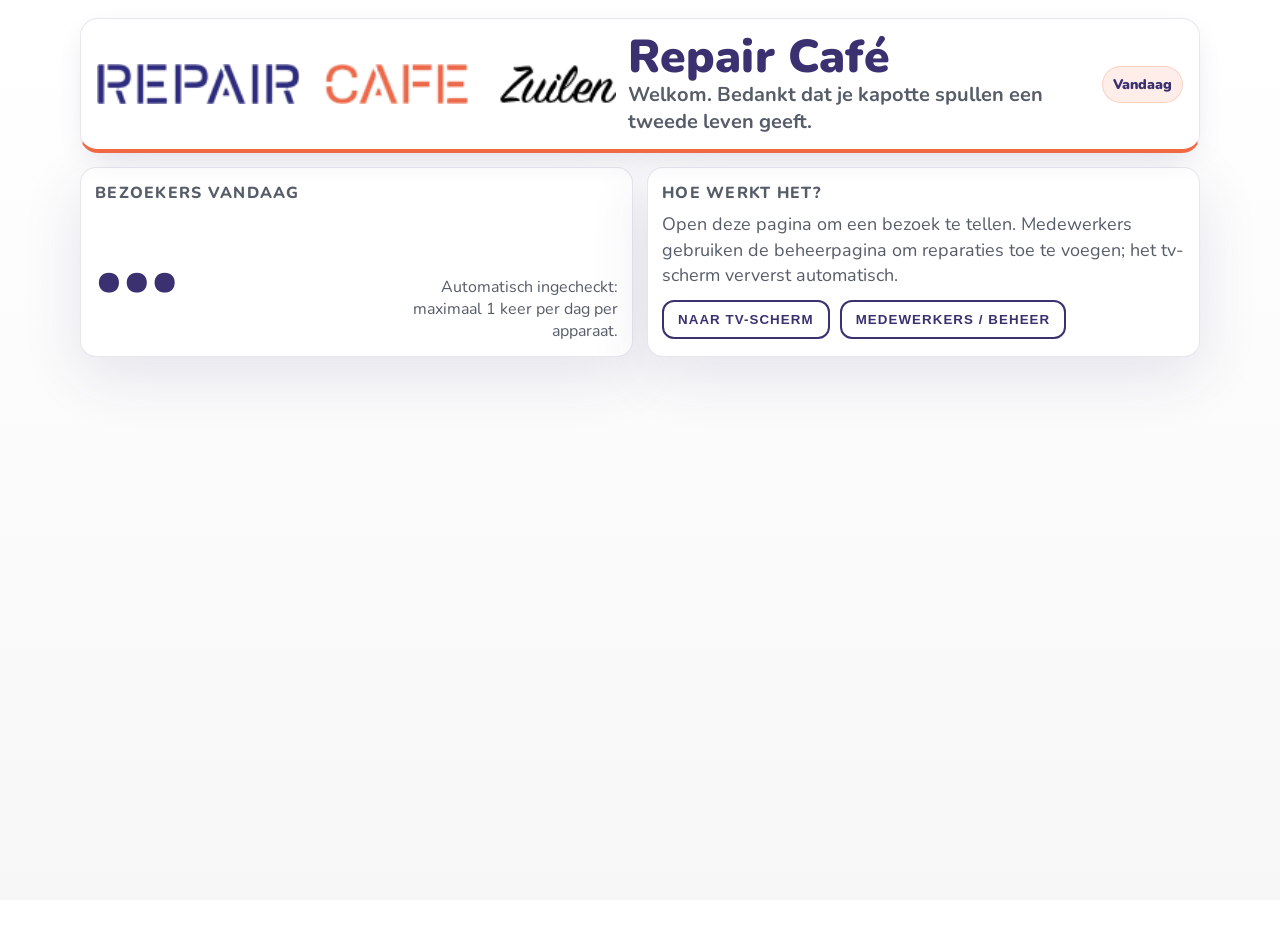
<file: index.html>
<!doctype html>
<html lang="nl">
  <head>
    <meta charset="utf-8" />
    <meta name="viewport" content="width=device-width, initial-scale=1" />
    <title>Repair Café - Bezoekers</title>
    <link rel="preconnect" href="https://fonts.googleapis.com" />
    <link rel="preconnect" href="https://fonts.gstatic.com" crossorigin />
    <link
      href="https://fonts.googleapis.com/css2?family=Nunito:wght@400;700;800;900&display=swap"
      rel="stylesheet"
    />
    <link rel="stylesheet" href="./styles.css" />
  </head>
  <body>
    <div class="wrap">
      <div class="topbar">
        <div class="brand">
          <img class="logo" src="./assets/img/repaircafexneworig.png" alt="Repair Café Zuilen logo" />
          <div>
            <h1 class="title fontLead">Repair Café</h1>
            <p class="subtitle" id="subtitleText">Welkom. Bedankt dat je kapotte spullen een tweede leven geeft.</p>
          </div>
        </div>
        <div class="chip" id="dayChip">Vandaag</div>
      </div>

      <div class="grid2">
        <div class="panel">
          <div class="kpiLabel" id="visitorsLabel">Bezoekers vandaag</div>
          <div class="kpiRow">
            <div class="fontLead kpiValue" id="visitorCount">…</div>
            <div class="muted" id="checkinHelp" style="max-width: 240px; text-align: right">
              Automatisch ingecheckt: maximaal 1 keer per dag per apparaat.
            </div>
          </div>
        </div>

        <div class="panel">
          <div class="kpiLabel" id="howItWorksLabel">Hoe werkt het?</div>
          <div class="muted" id="howItWorksBody" style="font-size: 18px; line-height: 1.4">
            Open deze pagina om een bezoek te tellen. Medewerkers gebruiken de beheerpagina om
            reparaties toe te voegen; het tv-scherm ververst automatisch.
          </div>
          <div style="margin-top: 12px" class="btnRow">
            <a href="./display.html" id="displayLink"><button type="button" id="displayBtn">Naar tv-scherm</button></a>
            <a href="./admin.html" id="adminLink"><button type="button" id="adminBtn">Medewerkers / Beheer</button></a>
          </div>
        </div>
      </div>

      <div class="errorBox" id="errorBox" style="display: none"></div>
    </div>

    <script type="module">
      import {
        fetchVisitorCountToday,
        getEffectiveRepairDay,
        getUiLanguage,
        setUiLanguage,
        upsertVisitOncePerDay,
      } from "./lib.js";

      const errorBox = document.getElementById("errorBox");
      const visitorCountEl = document.getElementById("visitorCount");
      const dayChip = document.getElementById("dayChip");
      const lang = getUiLanguage();
      const isEnglish = lang === "en";

      function withLang(url) {
        return isEnglish ? `${url}?lang=en` : url;
      }

      document.documentElement.lang = lang;
      document.title = isEnglish ? "Repair Cafe - Visitors" : "Repair Café - Bezoekers";
      document.getElementById("subtitleText").textContent = isEnglish
        ? "Welcome. Thanks for bringing broken items back to life."
        : "Welkom. Bedankt dat je kapotte spullen een tweede leven geeft.";
      document.getElementById("visitorsLabel").textContent = isEnglish ? "Visitors today" : "Bezoekers vandaag";
      document.getElementById("checkinHelp").textContent = isEnglish
        ? "Checked in automatically: max once per day per device."
        : "Automatisch ingecheckt: maximaal 1 keer per dag per apparaat.";
      document.getElementById("howItWorksLabel").textContent = isEnglish ? "How it works" : "Hoe werkt het?";
      document.getElementById("howItWorksBody").textContent = isEnglish
        ? "Open this page to count a visit. Staff use the admin page to add repairs; the TV screen refreshes automatically."
        : "Open deze pagina om een bezoek te tellen. Medewerkers gebruiken de beheerpagina om reparaties toe te voegen; het tv-scherm ververst automatisch.";
      document.getElementById("displayBtn").textContent = isEnglish ? "Go to TV screen" : "Naar tv-scherm";
      document.getElementById("adminBtn").textContent = isEnglish ? "Staff / Admin" : "Medewerkers / Beheer";
      document.getElementById("displayLink").href = withLang("./display.html");
      document.getElementById("adminLink").href = withLang("./admin.html");

      function showError(message) {
        errorBox.style.display = "block";
        errorBox.textContent = message;
      }

      async function main() {
        const params = new URLSearchParams(location.search);
        const noVisit = params.get("novisit") === "1" || params.get("novisit") === "true";

        const visitDay = getEffectiveRepairDay();
        dayChip.textContent = isEnglish
          ? `Today (${visitDay})${noVisit ? " • no-visit" : ""}`
          : `Vandaag (${visitDay})${noVisit ? " • geen-bezoek" : ""}`;

        try {
          // Auto view mode: insert visit on page open (safely limited to once/day per device).
          if (!noVisit) {
            await upsertVisitOncePerDay(visitDay);
          }
          const count = await fetchVisitorCountToday(visitDay);
          visitorCountEl.textContent = String(count);
        } catch (e) {
          showError(
            isEnglish
              ? "Could not load visitor count. Check `config.js` for Supabase URL/anon key and verify database tables exist."
              : "Kon het aantal bezoekers niet laden. Controleer of `config.js` de juiste Supabase URL en anon key bevat, en of de databasetabellen bestaan."
          );
          // eslint-disable-next-line no-console
          console.error(e);
        }
      }

      function toggleLang() {
        const newLang = isEnglish ? "nl" : "en";
        setUiLanguage(newLang);
        location.search = `?lang=${newLang}`;
      }
      
      // Add a language toggle to the topbar
      const topbarActions = document.createElement("div");
      topbarActions.className = "topbarActions";
      
      const langBtn = document.createElement("button");
      langBtn.className = "primary";
      langBtn.style.padding = "5px 15px";
      langBtn.textContent = isEnglish ? "🇳🇱 NL" : "🇬🇧 EN";
      langBtn.onclick = () => {
        const newLang = isEnglish ? "nl" : "en";
        setUiLanguage(newLang);
        window.location.search = `?lang=${newLang}`;
      };
      
      topbarActions.appendChild(langBtn);
      document.querySelector(".topbar").appendChild(topbarActions);
  </body>
</html>
</file>
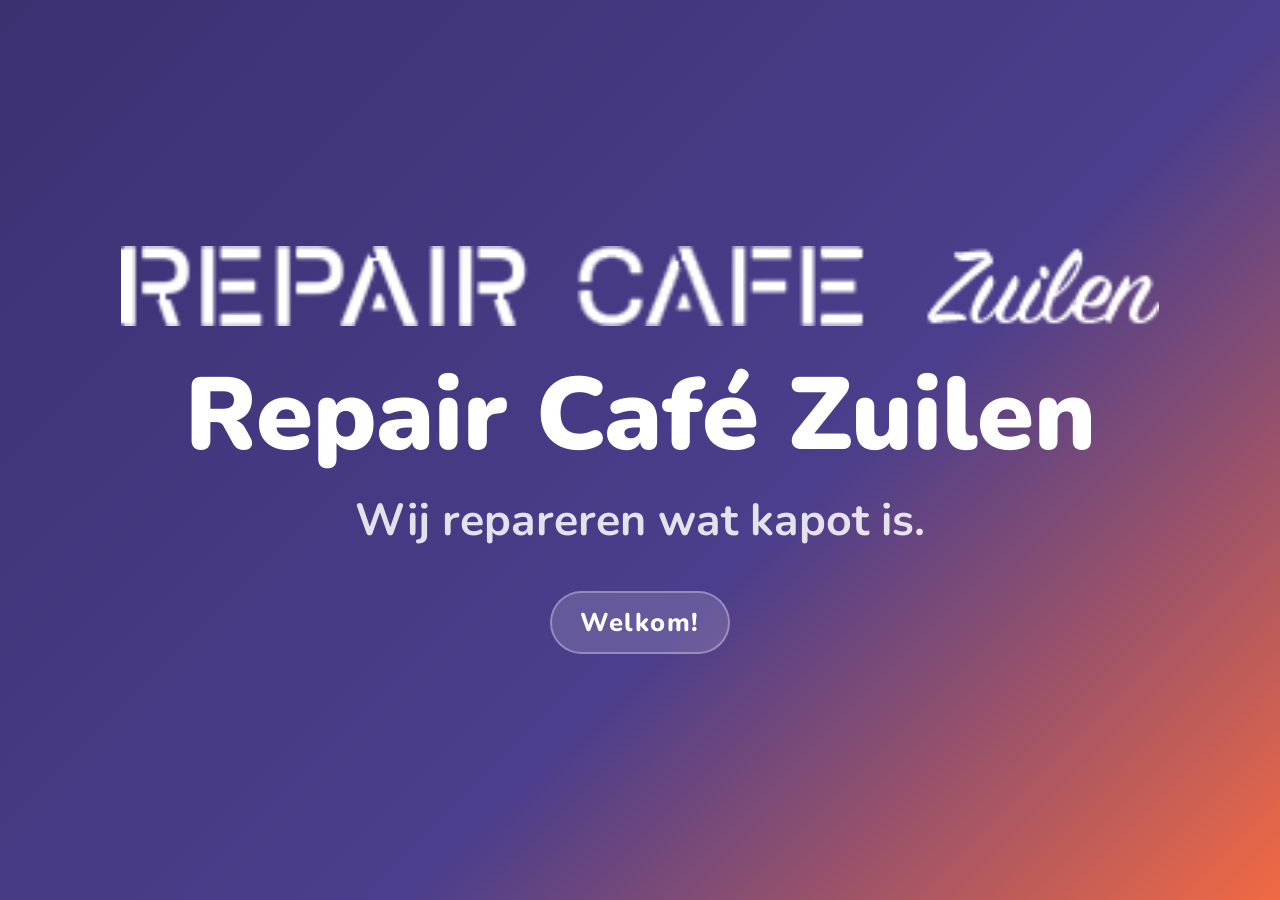
<file: slide-example.html>
<!doctype html>
<html lang="nl">
  <head>
    <meta charset="utf-8" />
    <meta name="viewport" content="width=device-width, initial-scale=1" />
    <title>Slide</title>
    <link href="https://fonts.googleapis.com/css2?family=Nunito:wght@400;700;800;900&display=swap" rel="stylesheet" />
    <style>
      * { margin: 0; padding: 0; box-sizing: border-box; }
      body {
        font-family: 'Nunito', sans-serif;
        background: linear-gradient(135deg, #3b3171 0%, #4b3e8c 60%, #f16943 100%);
        height: 100vh;
        display: flex;
        flex-direction: column;
        align-items: center;
        justify-content: center;
        color: #fff;
        text-align: center;
        padding: 40px;
      }
      .logo-wrap { margin-bottom: 32px; }
      .logo-wrap img { height: 80px; filter: brightness(0) invert(1); }
      h1 { font-size: clamp(48px, 8vw, 120px); font-weight: 900; line-height: 1; margin-bottom: 24px; }
      p  { font-size: clamp(24px, 3.5vw, 48px); font-weight: 700; opacity: 0.85; }
      .tag {
        margin-top: 40px;
        background: rgba(255,255,255,0.15);
        border: 2px solid rgba(255,255,255,0.3);
        border-radius: 999px;
        padding: 12px 28px;
        font-size: clamp(16px, 2vw, 28px);
        font-weight: 800;
        letter-spacing: 0.06em;
      }
    </style>
  </head>
  <body>
    <div class="logo-wrap">
      <img src="./assets/img/repaircafexneworig.png" alt="Repair Café Zuilen" />
    </div>
    <h1>Repair Café Zuilen</h1>
    <p>Wij repareren wat kapot is.</p>
    <div class="tag">Welkom!</div>
  </body>
</html>
</file>
<file: styles.css>
:root {
  /* Brand tokens inspired by repaircafezuilen.nl */
  --rcBlue: #3b3171;
  --rcBlue2: #4b3e8c;
  --rcOrange: #f16943;
  --rcLight: #f7f7f7;

  --bg: var(--rcLight);
  --panel: #ffffff;
  --panel2: #ffffff;
  --text: #0f172a; /* slate-900 */
  --muted: rgba(15, 23, 42, 0.7);
  --accent: var(--rcBlue);
  --accent2: var(--rcOrange);

  --toneQueued: #f59e0b; /* amber-500 */
  --toneProgress: #3b82f6; /* blue-500 */
  --toneDone: #22c55e; /* green-500 */
  --shadow: 0 18px 60px rgba(59, 49, 113, 0.12);
}

html,
body {
  height: 100%;
}

body {
  margin: 0;
  background: linear-gradient(180deg, #ffffff, var(--rcLight));
  color: var(--text);
  font-family: "Nunito", system-ui, -apple-system, Segoe UI, Roboto, Arial, sans-serif;
}

.fontLead {
  font-family: "Nunito", system-ui, -apple-system, Segoe UI, Roboto, Arial, sans-serif;
  letter-spacing: 0.2px;
}

.wrap {
  min-height: 100vh;
  display: flex;
  flex-direction: column;
  padding: 18px;
  gap: 14px;
  max-width: 1120px;
  margin: 0 auto;
}

.topbar {
  display: flex;
  gap: 14px;
  align-items: center;
  justify-content: space-between;
  background: rgba(255, 255, 255, 0.9);
  backdrop-filter: blur(10px);
  border: 1px solid rgba(59, 49, 113, 0.12);
  border-bottom: 4px solid var(--rcOrange);
  border-radius: 18px;
  padding: 14px 16px;
  box-shadow: 0 10px 30px -10px rgba(59, 49, 113, 0.18);
}

.brand {
  display: flex;
  align-items: center;
  gap: 12px;
  min-width: 0;
}

.logo {
  height: 40px;
  width: auto;
  display: block;
}

.title {
  font-size: clamp(26px, 3.6vw, 52px);
  margin: 0;
  color: var(--rcBlue);
  font-weight: 900;
  line-height: 1.05;
}

.subtitle {
  margin: 0;
  color: var(--muted);
  font-size: clamp(14px, 2vw, 20px);
  font-weight: 700;
}

.grid2 {
  display: grid;
  grid-template-columns: 1fr 1fr;
  gap: 14px;
}

.grid3 {
  display: grid;
  grid-template-columns: 1fr 1fr 1fr;
  gap: 14px;
}

.panel {
  background: var(--panel);
  border: 1px solid rgba(59, 49, 113, 0.12);
  border-radius: 16px;
  box-shadow: var(--shadow);
  padding: 14px;
}

.kpiLabel {
  color: var(--muted);
  font-size: 16px;
  margin-bottom: 8px;
  font-weight: 800;
  text-transform: uppercase;
  letter-spacing: 0.08em;
}

.kpiValue {
  font-size: clamp(56px, 8vw, 140px);
  line-height: 0.9;
  margin: 0;
  color: var(--rcBlue);
  font-weight: 1000;
}

.kpiRow {
  display: flex;
  gap: 10px;
  align-items: baseline;
  justify-content: space-between;
}

.chip {
  padding: 8px 10px;
  border-radius: 999px;
  background: rgba(241, 105, 67, 0.12);
  border: 1px solid rgba(241, 105, 67, 0.22);
  color: var(--rcBlue);
  font-size: 14px;
  font-weight: 900;
}

.topbarActions {
  display: flex;
  align-items: center;
  gap: 10px;
}

.langSwitch {
  display: inline-flex;
  border: 1px solid rgba(59, 49, 113, 0.2);
  border-radius: 999px;
  overflow: hidden;
  background: #fff;
}

.langBtn {
  display: inline-block;
  padding: 6px 10px;
  color: var(--rcBlue);
  text-decoration: none;
  font-weight: 900;
  font-size: 12px;
  letter-spacing: 0.08em;
}

.langBtn.active {
  background: var(--rcBlue);
  color: #fff;
}

.tone {
  height: 12px;
  width: 12px;
  border-radius: 999px;
  background: var(--accent);
  display: inline-block;
  margin-right: 8px;
}

.toneQueued {
  background: var(--toneQueued);
}

.toneProgress {
  background: var(--toneProgress);
}

.toneDone {
  background: var(--toneDone);
}

.list {
  display: grid;
  grid-template-columns: 1fr;
  gap: 10px;
}

.item {
  background: #ffffff;
  border: 1px solid rgba(59, 49, 113, 0.12);
  border-radius: 14px;
  padding: 12px;
  display: grid;
  grid-template-columns: 1fr auto;
  gap: 10px;
}

.itemTitle {
  margin: 0;
  font-size: 20px;
  font-weight: 900;
  color: var(--rcBlue);
}

.itemDesc {
  margin: 6px 0 0;
  color: var(--muted);
  font-size: 16px;
  line-height: 1.3;
  word-break: break-word;
}

.badge {
  border-radius: 999px;
  padding: 10px 12px;
  font-weight: 700;
  border: 1px solid rgba(59, 49, 113, 0.18);
  background: rgba(59, 49, 113, 0.06);
  color: var(--rcBlue);
  height: fit-content;
}

.badgeQueued {
  border-color: rgba(245, 158, 11, 0.45);
  color: rgba(245, 158, 11, 0.95);
}

.badgeProgress {
  border-color: rgba(59, 130, 246, 0.45);
  color: rgba(59, 130, 246, 0.95);
}

.badgeDone {
  border-color: rgba(34, 197, 94, 0.45);
  color: rgba(34, 197, 94, 0.95);
}

.btnRow {
  display: flex;
  gap: 10px;
  flex-wrap: wrap;
}

button {
  appearance: none;
  border: 2px solid var(--rcBlue);
  background: #ffffff;
  color: var(--rcBlue);
  padding: 10px 14px;
  border-radius: 12px;
  cursor: pointer;
  font-weight: 900;
  text-transform: uppercase;
  letter-spacing: 0.08em;
}

button:hover {
  background: rgba(59, 49, 113, 0.06);
}

button.primary {
  border-color: var(--rcOrange);
  background: var(--rcOrange);
  color: #ffffff;
}

label {
  display: block;
  color: var(--muted);
  font-weight: 700;
  margin-bottom: 6px;
}

input,
select,
textarea {
  width: 100%;
  box-sizing: border-box;
  border-radius: 12px;
  padding: 12px 12px;
  background: #ffffff;
  border: 1px solid rgba(59, 49, 113, 0.22);
  color: var(--text);
  font-size: 16px;
}

input:focus,
select:focus,
textarea:focus {
  outline: none;
  border-color: rgba(241, 105, 67, 0.55);
  box-shadow: 0 0 0 4px rgba(241, 105, 67, 0.18);
}

textarea {
  resize: vertical;
  min-height: 90px;
}

.formGrid {
  display: grid;
  grid-template-columns: 1fr 1fr;
  gap: 12px;
}

.errorBox {
  padding: 12px;
  border: 1px solid rgba(255, 75, 75, 0.5);
  background: rgba(255, 75, 75, 0.08);
  color: rgba(255, 170, 170, 0.95);
  border-radius: 14px;
}

.muted {
  color: var(--muted);
}

.tvFullscreenHint {
  position: fixed;
  left: 14px;
  bottom: 14px;
  opacity: 0.85;
  font-size: 14px;
}

.dropZone {
  border: 2px dashed rgba(59, 49, 113, 0.3);
  border-radius: 14px;
  padding: 24px;
  cursor: pointer;
  transition: border-color 0.2s, background 0.2s;
  text-align: center;
  background: rgba(59, 49, 113, 0.03);
}

.dropZone:hover,
.dropZoneActive {
  border-color: var(--rcOrange);
  background: rgba(241, 105, 67, 0.05);
}

.dropZoneHasImage {
  border-color: var(--rcBlue);
  padding: 12px;
}

.dropZonePrompt {
  display: flex;
  flex-direction: column;
  align-items: center;
  gap: 10px;
  color: var(--muted);
  font-size: 14px;
  font-weight: 700;
  pointer-events: none;
}

.imagePreview {
  max-width: 100%;
  max-height: 160px;
  border-radius: 8px;
  object-fit: contain;
  display: block;
  margin: 0 auto;
}

#slideshowOverlay {
  position: fixed;
  inset: 0;
  background: #000;
  z-index: 200;
  opacity: 0;
  pointer-events: none;
  transition: opacity 0.6s ease;
  display: flex;
  align-items: center;
  justify-content: center;
  overflow: hidden;
}

#slideshowOverlay.active {
  opacity: 1;
  pointer-events: auto;
}

#slideImg {
  width: 100%;
  height: 100%;
  object-fit: contain;
  display: none;
}

#slideFrame {
  width: 100%;
  height: 100%;
  border: none;
  display: none;
}

@media (max-width: 840px) {
  .grid2 {
    grid-template-columns: 1fr;
  }
  .grid3 {
    grid-template-columns: 1fr;
  }
  .wrap {
    padding: 14px;
  }
  .topbar {
    flex-direction: column;
    align-items: flex-start;
  }
}
</file>
